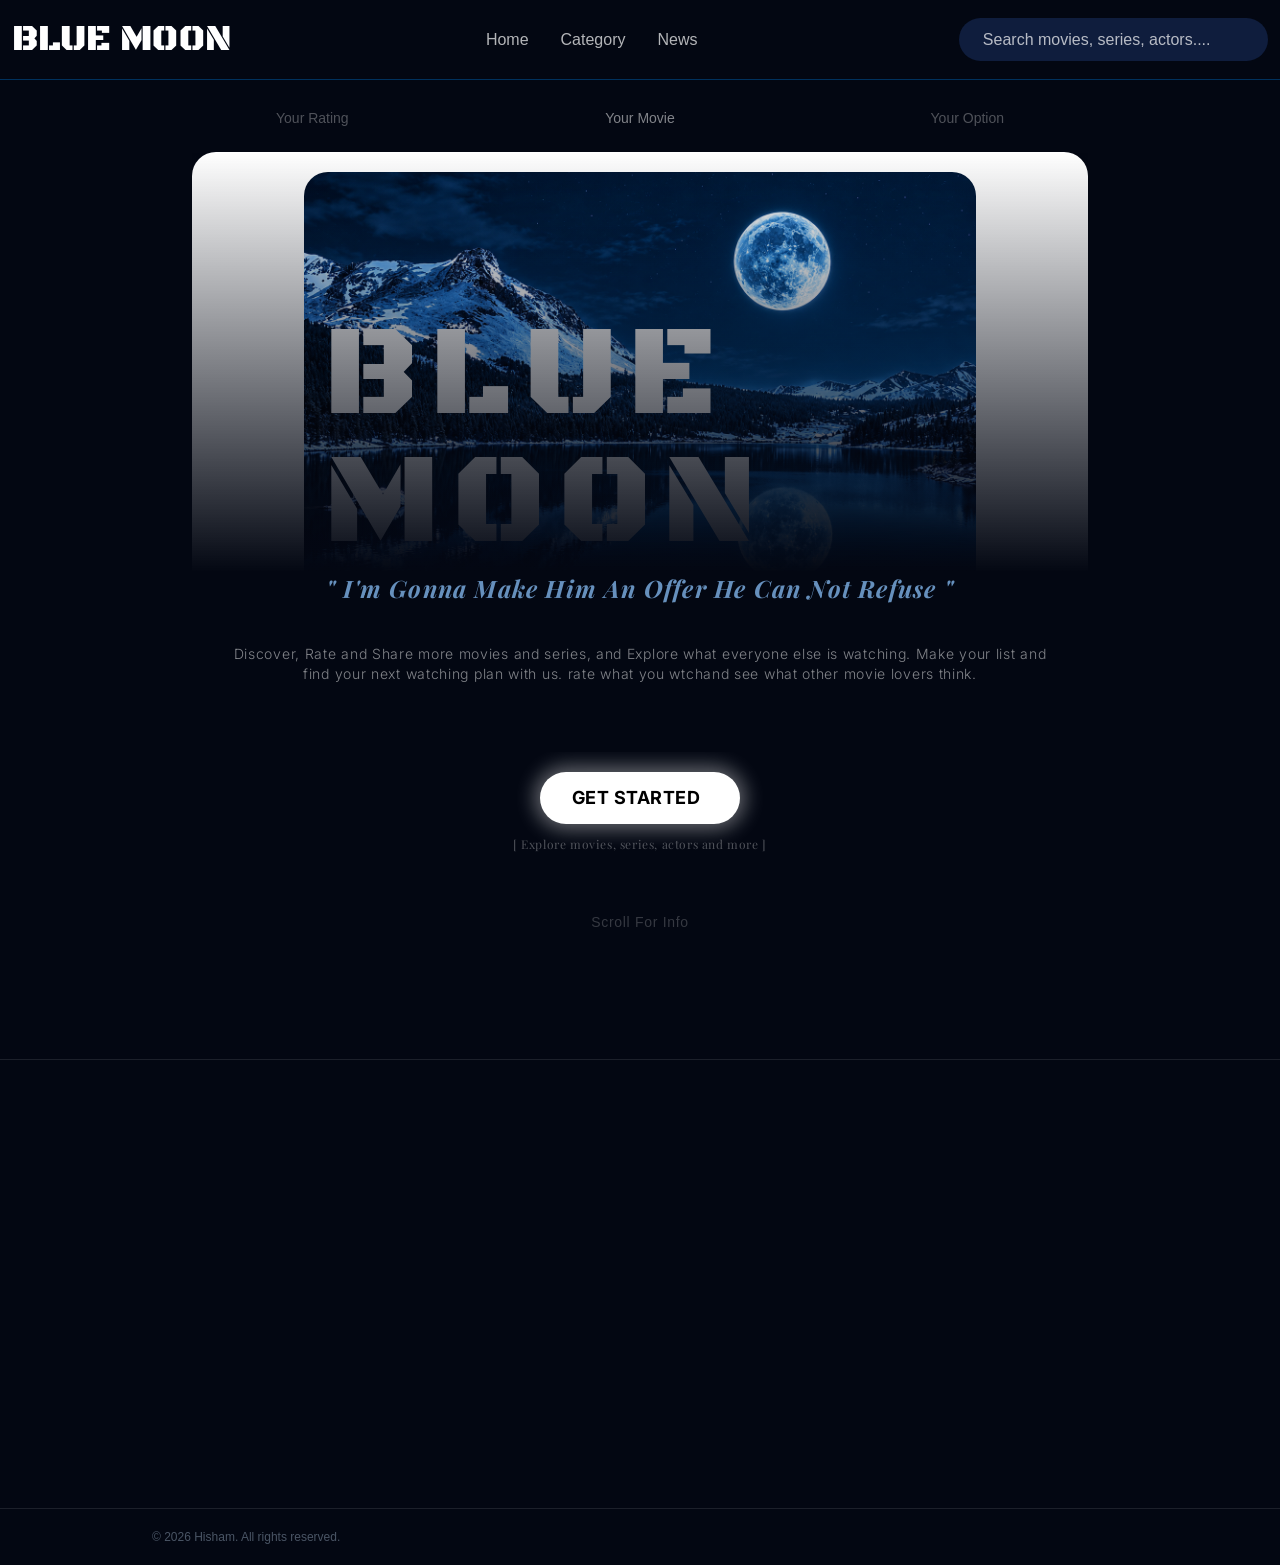
<file: index.html>
<!DOCTYPE html>
<html lang="en">

<head>
  <meta charset="UTF-8" />
  <meta name="viewport" content="width=device-width, initial-scale=1, maximum-scale=1">
  <title>Blue Moon</title>


  <!-- * google Fonts -->
  <link rel="preconnect" href="https://fonts.googleapis.com">
  <link rel="preconnect" href="https://fonts.gstatic.com" crossorigin>
  <link
    href="https://fonts.googleapis.com/css2?family=Bitcount+Ink:wght@100..900&family=Black+Ops+One&family=Inter:ital,opsz,wght@0,14..32,100..900;1,14..32,100..900&family=Playfair+Display:ital@0;1&display=swap"
    rel="stylesheet">

  <!-- * Tailwind -->
  <script src="js/browser@4.js"></script>

  <!-- * AOS  -->
  <link rel="stylesheet" href="css/aos.css">

  <!-- * css file -->
  <link rel="stylesheet" href="css/style.css">



</head>


<body class="bg-[var(--secondary-a)]">

  <!-- ! navbar index section start -->

  <nav class="bg-[var(--secondary-a)]  h-[60px] sm:h-[80px] w-full z-50 fixed">

    <!-- * main nab body -->
    <section
      class="border-b-[0.5px] border-[var(--secondary-d)] mx-auto max-w-7xl px-3 h-full grid grid-cols-5 lg:grid-cols-13"
      data-aos="fade-down" data-aos-duration="1000">

      <!-- * web icon -->
      <div class="col-span-2 lg:col-span-3 flex justify-start select-none items-center">
        <a href="index.html">
          <h2 class="font-boo  xl:text-4xl sm:text-3xl text-xl text-white">BLUE MOON</h2>
        </a>
      </div>

      <!-- * links list over large -->
      <div class="hidden lg:block lg:col-span-6 select-none">
        <ul class="h-full w-full  text-white/70 list-none flex justify-center items-center">
          <li class="2xl:mx-5 mx-4 text-base hover:text-white/100 "><a href="pages/Home.html">Home</a></li>
          <li class="2xl:mx-5 mx-4 text-base hover:text-white/100 "><a href="pages/Category.html">Category</a></li>
          <li class="2xl:mx-5 mx-4 text-base hover:text-white/100 "><a href="pages/News.html">News</a></li>
        </ul>
      </div>

      <!-- * search form and button for links menu  under large -->
      <div class="col-span-3 lg:col-span-4 flex justify-end items-center ">

        <!-- * search form -->
        <form action="#" id="nabarForm"
          class="bg-[var(--secondary-c)] h-[55%] w-[80%] rounded-full px-4 flex items-center">
          <button type="submit" class="text-white/30 font-semibold m-0 pt-1 cursor-pointer">
            <iconify-icon icon="akar-icons:search" class="sm:text-xl text-base"></iconify-icon>
          </button>

          <input id="searchValue" type="text" name="search_value" placeholder="Search movies, series, actors...."
            class="text-white/70 ml-2 w-[90%] outline-none border-none text-base overflow-hidden shadow-none placeholder:select-none">
        </form>

        <!-- * links menu button-->
        <span class="block lg:hidden mx-4 w-fit h-fit ">
          <button id="menuBtn"
            class="border border-white/70 rounded-sm p-1 flex justify-center items-center aspect-square cursor-pointer">
            <iconify-icon id="menuBtnIcon" icon="eva:menu-outline"
              class="sm:text-2xl text-base  text-white/60 "></iconify-icon>
          </button>
        </span>

      </div>
    </section>

    <!-- * drop list for under large screen -->
    <section id="navMenu" class="block lg:hidden  bg-[var(--secondary-a)]/80 w-full ">
      <ul
        class="pt-5 pb-2 list-none w-[90%] mx-auto border-b border-[var(--secondary-d)]  flex flex-col items-start select-none">
        <li class="text-base mb-3 text-white/70 hover:text-white/100 font-bold tracking-widest w-full"><a
            class="py-2 w-full block" href="pages/Home.html">Home</a>
        </li>
        <li class="text-base mb-3 text-white/70 hover:text-white/100 font-bold tracking-widest w-full"><a
            class="py-2 w-full block" href="pages/Category.html">Category</a>
        </li>
        <li class="text-base mb-3 text-white/70 hover:text-white/100 font-bold tracking-widest w-full"><a
            class="py-2 w-full block" href="pages/News.html">News</a>
        </li>
      </ul>
    </section>

  </nav>

  <!-- ? navbar index section end -->



  <!-- ! header index section start -->

  <header class=" pt-20">

    <!-- * hero section index -->
    <section class="pt-2 pb-10">
      <article class="lg:pt-5  md:px-5 px-0">

        <!-- * some Ps -->
        <div class="w-full h-7 px-5  mb-4 max-w-3xl mx-auto grid grid-cols-3 ">
          <p class="text-white/30 text-sm" data-aos="fade-right" data-aos-duration="1500">Your Rating</p>
          <p class="text-center text-white/50  text-sm" data-aos="fade-right" data-aos-duration="1500"
            data-aos-delay="400">Your Movie</p>
          <p class="text-right text-white/30  text-sm" data-aos="fade-right" data-aos-duration="1500"
            data-aos-delay="800">Your Option</p>
        </div>

        <div class="bg-white md:rounded-3xl md:pt-5 pt-0  max-w-4xl mx-auto h-[600px] relative ">
          <!-- * hero poster -->
          <div class="hero-cover h-[500px] md:max-w-2xl w-full  mx-auto md:rounded-3xl">
            <h1 data-aos="zoom-in" data-aos-duration="2000"
              class="font-boo sm:text-9xl text-white text-8xl tracking-widest pt-35 pl-5 select-none">BLUE<br />MOON
            </h1>


          </div>


          <!-- * website caption -->
          <div class="hero-theme absolute inset-0  z-40">
            <div class=" p-4 relative  w-full h-full">
              <div class="absolute top-[70%] inset-px px-5 ">

                <!-- * main sentence -->
                <h3 data-aos="zoom-in" data-aos-duration="2000" data-aos-delay="1000"
                  class="text-center font-playfair text-xl sm:text-2xl italic font-bold text-[var(--primary-c)] tracking-wider">
                  " I'm Gonna Make Him An Offer He Can Not Refuse "
                </h3>

                <!-- * description -->
                <p class="text-center mt-10 px-5 text-white/50 text-sm font-light tracking-wider font-inter">
                  Discover, Rate and Share more movies and series, and Explore what everyone else is watching.
                  Make your list and find your next watching plan with us. rate what you wtchand see what other movie
                  lovers think.
                </p>

              </div>
            </div>
          </div>

        </div>

        <!-- * Get started button -->
        <div class="w-fit mx-auto mt-10 sm:mt-5 ">
          <a href="pages/Home.html"
            class="bg-white mx-auto w-fit shadow-[0_0_20px_5px_rgba(255,255,255,0.4)] text-sm sm:text-lg font-bold  py-3 rounded-full px-8  font-inter tracking-wide flex items-center">
            GET STARTED <iconify-icon icon="bi:arrow-right-square-fill" class="ml-2 text-2xl "></iconify-icon>
          </a>

          <p class="text-white/30 text-xs text-center tracking-wider font-playfair mt-3">[ Explore movies, series,
            actors and more ]</p>
        </div>



      </article>

      <div class=" pt-15 text-center text-white/20 select-none">
        <h5 class="text-sm tracking-wider">Scroll For Info</h5>
        <iconify-icon icon="bi:arrow-down" class="text-3xl mt-5 font-thin"></iconify-icon>
      </div>
    </section>

  </header>

  <!-- ? header index section end -->



  <!-- ! footer index section start -->

  <footer class="bg-transparent border-t border-white/10 text-white pt-5 mt-15">


    <div class="max-w-5xl mx-auto px-10 py-16">

      <!--*   title -->
      <h2 data-aos="fade-right" data-aos-duration="2000"
        class="text-5xl sm:text-6xl font-boo tracking-tight text-white mb-12">
        BLUE MOON<span class="text-[var(--primary-b)] text-4xl sm:text-5xl">.</span>
      </h2>


      <div class="grid grid-cols-1 sm:grid-cols-2 lg:grid-cols-4 gap-10">

        <div data-aos="fade-up" data-aos-duration="2000">

          <h3 class="text-xs font-semibold tracking-widest text-gray-500 mb-4">SERVICES</h3>
          <p class="text-sm text-gray-400 leading-relaxed">
            Help you build your own movies library and discover more about any movie, series or actor.
          </p>

        </div>

        <div data-aos="fade-up" data-aos-duration="2000">
          <h3 class="text-xs font-semibold uppercase tracking-widest text-gray-500 mb-4">MOVIES</h3>
          <ul class="flex flex-col gap-2.5">
            <li>
              <a href="#" target="_blank"
                class="text-sm text-gray-300 hover:text-[var(--primary-b)] transition-colors duration-200 flex items-center gap-2 ">

                Browser Movies
              </a>
            </li>

            <li>
              <a href="#" target="_blank"
                class="text-sm text-gray-300 hover:text-[var(--primary-b)] transition-colors duration-200 flex items-center gap-2 ">
                Top Rated
              </a>
            </li>

            <li>
              <a href="#" target="_blank"
                class="text-sm text-gray-300 hover:text-[var(--primary-b)] transition-colors duration-200 flex items-center gap-2 ">
                Treanding
              </a>
            </li>

            <li>
              <a href="#" target="_blank"
                class="text-sm text-gray-300 hover:text-[var(--primary-b)] transition-colors duration-200 flex items-center gap-2 ">
                New Releases
              </a>
            </li>
            <li>
              <a href="#" target="_blank"
                class="text-sm text-gray-300 hover:text-[var(--primary-b)] transition-colors duration-200 flex items-center gap-2 ">
                Popular
              </a>
            </li>

          </ul>
        </div>

        <div data-aos="fade-up" data-aos-duration="2000">
          <h3 class="text-xs font-semibold uppercase tracking-widest text-gray-500 mb-4">Contact</h3>
          <ul class="flex flex-col gap-2.5">
            <li>
              <a href="mailto:hishamlotfy556.com"
                class="text-sm text-gray-300 hover:text-[var(--primary-b)] transition-colors duration-200 flex items-center gap-2">
                <iconify-icon icon="clarity:email-outline-badged" class="text-gray-500 text-base"></iconify-icon>
                Email US
              </a>
            </li>

            <li>
              <a href="https://wa.me/201080593817" target="_blank"
                class="text-sm text-gray-300 hover:text-[var(--primary-b)] transition-colors duration-200 flex items-center gap-2">
                <iconify-icon icon="ant-design:whats-app-outlined" class="text-gray-500 text-base"></iconify-icon>
                WhatsApp
              </a>
            </li>

            <li>
              <a href="https://www.linkedin.com/in/hisham-lotfy-25h/" target="_blank"
                class="text-sm text-gray-300 hover:text-[var(--primary-b)] transition-colors duration-200 flex items-center gap-2">
                <iconify-icon icon="akar-icons:linkedin-box-fill" class="text-gray-500 text-base"></iconify-icon>
                LinkedIn
              </a>
            </li>

            <li>
              <a href="https://www.instagram.com/hisham2552006/" target="_blank"
                class="text-sm text-gray-300 hover:text-[var(--primary-b)] transition-colors duration-200 flex items-center gap-2">
                <iconify-icon icon="cib:instagram" class="text-gray-500 text-base"></iconify-icon>
                Instagram
              </a>
            </li>

            <li>
              <a href="https://x.com/Hishamollax" target="_blank"
                class="text-sm text-gray-300 hover:text-[var(--primary-b)] transition-colors duration-200 flex items-center gap-2">
                <iconify-icon icon="bi:twitter-x" class="text-gray-500 text-base"></iconify-icon>
                X
              </a>
            </li>

          </ul>
        </div>

        <div data-aos="fade-up" data-aos-duration="2000">
          <h3 class="text-xs font-semibold tracking-widest text-gray-500 mb-4">QR Code</h3>
          <img src="assets/imgs/qr-code.png" class="w-40 h-40 rounded-lg">
        </div>

      </div>
    </div>

    <!-- * copyright -->
    <div class="border-t border-white/10">
      <div class="max-w-5xl mx-auto px-6 py-5">
        <p class="text-xs text-gray-600">
          &copy; 2026 Hisham. All rights reserved.
        </p>

      </div>
    </div>

  </footer>

  <!-- ? footer index section end -->


  <!-- * Iconify -->
  <script src="js/iconify-icon.min.js"></script>

  <!-- * AOS js file -->
  <script src="js/aos.js"></script>
  <script>
    AOS.init();
  </script>

  <!-- * main js file -->
  <script src="js/main.js"></script>



</body>

</html>
</file>
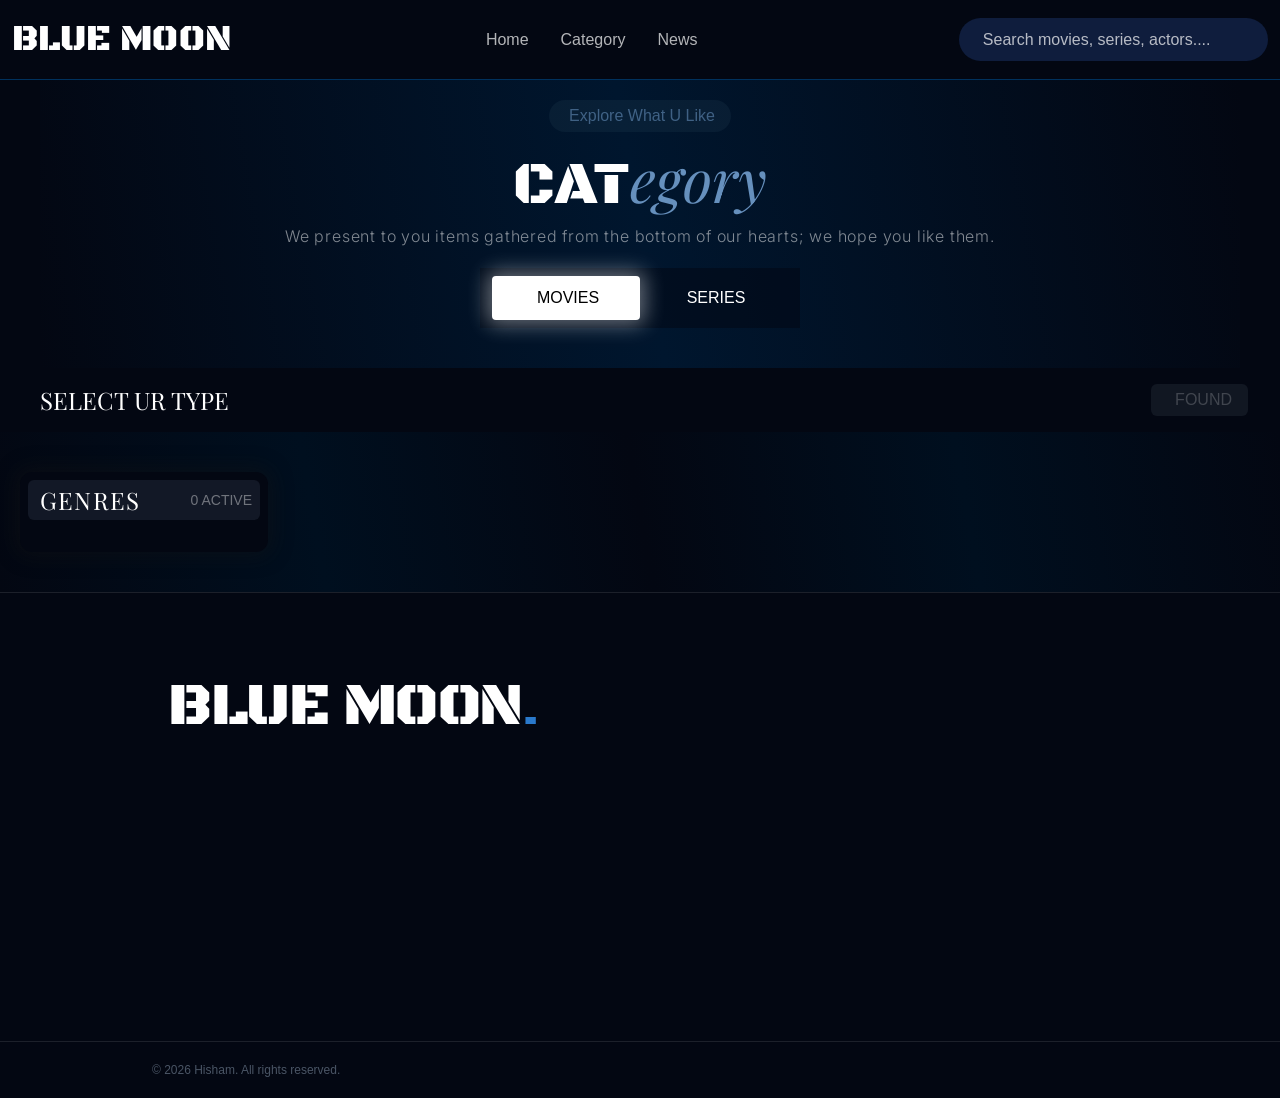
<file: pages/Category.html>
<!DOCTYPE html>
<html lang="en">

<head>
  <meta charset="UTF-8" />
  <meta name="viewport" content="width=device-width, initial-scale=1.0" />
  <title>Home</title>


  <!-- * google Fonts -->
  <link rel="preconnect" href="https://fonts.googleapis.com">
  <link rel="preconnect" href="https://fonts.gstatic.com" crossorigin>
  <link
    href="https://fonts.googleapis.com/css2?family=Bitcount+Ink:wght@100..900&family=Black+Ops+One&family=Inter:ital,opsz,wght@0,14..32,100..900;1,14..32,100..900&family=Playfair+Display:ital@0;1&display=swap"
    rel="stylesheet">

  <!-- * Tailwind -->
  <script src="../js/browser@4.js"></script>

  <!-- * AOS  -->
  <link rel="stylesheet" href="../css/aos.css">

  <!-- * css file -->
  <link rel="stylesheet" href="../css/style.css">



</head>




<body class="bg-[var(--secondary-a)]">

  <!-- ! navbar home section start -->

  <nav class="bg-[var(--secondary-a)]  h-[60px] sm:h-[80px] w-full z-50 fixed">

    <!-- * main nab body -->
    <section
      class="border-b-[0.5px] border-[var(--secondary-d)] mx-auto max-w-7xl px-3 h-full grid grid-cols-5 lg:grid-cols-13"
      data-aos="fade-down" data-aos-duration="1000">

      <!-- * web icon -->
      <div class="col-span-2 lg:col-span-3 flex justify-start select-none items-center">
        <a href="../index.html">
          <h2 class="font-boo  xl:text-4xl sm:text-3xl text-xl text-white">BLUE MOON</h2>
        </a>
      </div>

      <!-- * links list over large -->
      <div class="hidden lg:block lg:col-span-6 select-none">
        <ul class="h-full w-full  text-white/70 list-none flex justify-center items-center">
          <li class="2xl:mx-5 mx-4 text-base hover:text-white/100 "><a href="Home.html">Home</a></li>
          <li class="2xl:mx-5 mx-4 text-base hover:text-white/100 "><a href="Category.html">Category</a></li>
          <li class="2xl:mx-5 mx-4 text-base hover:text-white/100 "><a href="News.html">News</a></li>
        </ul>
      </div>

      <!-- * search form and button for links menu  under large -->
      <div class="col-span-3 lg:col-span-4 flex justify-end items-center ">

        <!-- * search form -->
        <form action="#" id="nabarForm"
          class="bg-[var(--secondary-c)] h-[55%] w-[80%] rounded-full px-4 flex items-center">
          <button type="submit" class="text-white/30 font-semibold m-0 pt-1 cursor-pointer">
            <iconify-icon icon="akar-icons:search" class="sm:text-xl text-base"></iconify-icon>
          </button>

          <input id="searchValue" type="text" name="search_value" placeholder="Search movies, series, actors...."
            class="text-white/70 ml-2 w-[90%] outline-none border-none text-base overflow-hidden shadow-none placeholder:select-none">
        </form>

        <!-- * links menu button-->
        <span class="block lg:hidden mx-4 w-fit h-fit ">
          <button id="menuBtn"
            class="border border-white/70 rounded-sm p-1 flex justify-center items-center aspect-square cursor-pointer">
            <iconify-icon id="menuBtnIcon" icon="eva:menu-outline"
              class="sm:text-2xl text-base  text-white/60 "></iconify-icon>
          </button>
        </span>

      </div>
    </section>

    <!-- * drop list for under large screen -->
    <section id="navMenu" class="block lg:hidden  bg-[var(--secondary-a)]/80 w-full ">
      <ul
        class="pt-5 pb-2 list-none w-[90%] mx-auto border-b border-[var(--secondary-d)]  flex flex-col items-start select-none">
        <li class="text-base mb-3 text-white/70 hover:text-white/100 font-bold tracking-widest w-full"><a
            class="py-2 w-full block" href="Home.html">Home</a>
        </li>
        <li class="text-base mb-3 text-white/70 hover:text-white/100 font-bold tracking-widest w-full"><a
            class="py-2 w-full block" href="Category.html">Category</a>
        </li>
        <li class="text-base mb-3 text-white/70 hover:text-white/100 font-bold tracking-widest w-full"><a
            class="py-2 w-full block" href="News.html">News</a>
        </li>
      </ul>
    </section>

  </nav>

  <!-- ? navbar home section end -->


  <!-- ! header home section start -->

  <header class=" w-full px-4 sm:px-10 pt-20 ">
    <section class="w-full h-full header-category-section flex flex-col justify-center items-center pt-5">

      <h6
        class="select-none bg-[var(--secondary-e)]/20 px-2 md:px-4 md:py-1 rounded-3xl flex text-[10px] md:text-base items-center text-[var(--primary-d)]/40 mb-4">
        <iconify-icon icon="carbon:dot-mark" class="text-[var(--primary-b)] mr-1 md:text-lg"></iconify-icon> Explore
        What U Like
      </h6>

      <h2 class="font-boo text-white text-4xl sm:text-5xl md:text-6xl mb-2">CAT<span
          class="font-playfair italic text-[var(--primary-c)]">egory</span></h2>

      <p class="text-white/50 px-3 tracking-wider font-inter font-light text-sm md:text-base mb-5">We present to you
        items gathered from the bottom of our hearts; we hope you like them.</p>

      <div class="bg-[var(--secondary-a)]/50 mb-10 h-15 w-70 sm:w-80 py-2 px-3">
        <div class=" w-full h-full relative">

          <div id="switchAnimation"
            class="absolute inset-0 z-10 w-[50%] bg-white rounded-sm shadow-[0_0_20px_5px_rgba(255,255,255,0.4)]"></div>

          <div class=" absolute inset-0 z-20 flex justify-center">

            <div class="w-[50%] h-full ">
              <button id="moviesBtnCategory"
                class=" flex items-center justify-center w-full h-full cursor-pointer text-white active"><iconify-icon
                  icon="fluent-mdl2:my-movies-t-v" class="mr-1"></iconify-icon> MOVIES</button>
            </div>

            <div class="w-[50%] h-full">
              <button id="seriesBtnCategory"
                class="flex items-center justify-center cursor-pointer w-full h-full text-white "><iconify-icon
                  icon="iconoven:tv-series-sharp" class="mr-1"></iconify-icon> SERIES</button>
            </div>

          </div>

        </div>
      </div>


    </section>
  </header>

  <!-- ? header home section end -->

  <!-- ! main home section start  -->

  <main class="">

    <section class="py-4 px-5 sm:px-8 flex justify-between items-center">

      <div class="flex justify-center items-center">
        <iconify-icon icon="akar-icons:settings-vertical"
          class="text-[var(--primary-c)] mr-2 text-xl sm:text-2xl "></iconify-icon>
        <h5 class="text-white text-lg sm:text-xl lg:text-2xl font-playfair">SELECT UR TYPE</h5>
      </div>

      <div class="px-2 sm:px-4 py-1 bg-gray-600/20 rounded-md flex justify-center items-center">
        <span id="numOfMoviesFound" class="text-sm md:text-lg text-[var(--primary-c)]/70 mr-2"></span>
        <h5 class="text-white/20 text-xs md:text-base">FOUND</h5>
      </div>
      
      <button id="categoryPhoneBtn" class="sm:hidden block h-fit cursor-pointer rounded-md relative">
        <div
          class=" px-2 bg-gray-600/20 rounded-md flex justify-center items-center  border border-[var(--primary-c)]/70 py-1">
          <iconify-icon icon="boxicons:menu-filter"
            class="text-sm md:text-lg text-[var(--primary-c)]/70  mr-2"></iconify-icon>
          <h5 class="text-white/20 text-xs md:text-base">FOUND</h5>
        </div>


        <ul id="categoryPhoneList"
          class="absolute right-[80%] top-full z-50 bg-[var(--secondary-b)]  px-2 py-2  shadow-[0_0_20px_5px_rgba(70,70,70,0.4)] rounded-xl w-52 h-72 overflow-x-hidden overflow-y-auto">
        </ul>

      </button>

    </section>

    <section class=" grid grid-cols-5 category-display-section sm:py-10 py-7 sm:px-5 px-2">

      <!-- * filter section -->
      <div class="sm:col-span-2 lg:col-span-1 sm:block hidden">
        <div class="bg-[var(--secondary-a)] px-1 sm:px-2 py-2  shadow-[0_0_20px_5px_rgba(20,20,20,0.4)] rounded-xl">

          <!-- * list header -->
          <div class="flex justify-between items-center bg-gray-700/30 w-full px-2 py-1 rounded-md">
            <h5 class="text-white md:text-xl xl:text-2xl text-sm flex items-center font-playfair tracking-wider">
              <iconify-icon icon="fluent-mdl2:multi-select"
                class="text-base md:text-2xl mr-1 text-[var(--primary-c)]"></iconify-icon>GENRES
            </h5>

            <div class=" text-xs xl:text-sm">
              <p class="text-white/40"><span id="numOfSelectCat">0</span> ACTIVE</p>
            </div>
          </div>

          <ul id="categoryCheckList" class="py-3"></ul>

        </div>
      </div>


      <!-- * display movies section -->
      <div id="moviesDisplaySec"
        class="col-span-full sm:col-span-3 lg:col-span-4 p-2 sm:flex justify-start flex-wrap items-start grid grid-cols-2 ">

      </div>

    </section>

  </main>

  <!-- ? main home section end -->


  <!-- ! footer home section start -->

  <footer class="bg-transparent border-t border-white/10 text-white pt-5 ">


    <div class="max-w-5xl mx-auto px-10 py-16">

      <!--*   title -->
      <h2 data-aos="fade-right" data-aos-duration="2000"
        class="text-5xl sm:text-6xl font-boo tracking-tight text-white mb-12">
        BLUE MOON<span class="text-[var(--primary-b)] text-4xl sm:text-5xl">.</span>
      </h2>


      <div class="grid grid-cols-1 sm:grid-cols-2 lg:grid-cols-4 gap-10">

        <div data-aos="fade-up" data-aos-duration="2000">

          <h3 class="text-xs font-semibold tracking-widest text-gray-500 mb-4">SERVICES</h3>
          <p class="text-sm text-gray-400 leading-relaxed">
            Help you build your own movies library and discover more about any movie, series or actor.
          </p>

        </div>

        <div data-aos="fade-up" data-aos-duration="2000">
          <h3 class="text-xs font-semibold uppercase tracking-widest text-gray-500 mb-4">MOVIES</h3>
          <ul class="flex flex-col gap-2.5">
            <li>
              <a href="#" target="_blank"
                class="text-sm text-gray-300 hover:text-[var(--primary-b)] transition-colors duration-200 flex items-center gap-2 ">

                Browser Movies
              </a>
            </li>

            <li>
              <a href="#" target="_blank"
                class="text-sm text-gray-300 hover:text-[var(--primary-b)] transition-colors duration-200 flex items-center gap-2 ">
                Top Rated
              </a>
            </li>

            <li>
              <a href="#" target="_blank"
                class="text-sm text-gray-300 hover:text-[var(--primary-b)] transition-colors duration-200 flex items-center gap-2 ">
                Treanding
              </a>
            </li>

            <li>
              <a href="#" target="_blank"
                class="text-sm text-gray-300 hover:text-[var(--primary-b)] transition-colors duration-200 flex items-center gap-2 ">
                New Releases
              </a>
            </li>
            <li>
              <a href="#" target="_blank"
                class="text-sm text-gray-300 hover:text-[var(--primary-b)] transition-colors duration-200 flex items-center gap-2 ">
                Popular
              </a>
            </li>

          </ul>
        </div>

        <div data-aos="fade-up" data-aos-duration="2000">
          <h3 class="text-xs font-semibold uppercase tracking-widest text-gray-500 mb-4">Contact</h3>
          <ul class="flex flex-col gap-2.5">
            <li>
              <a href="mailto:hishamlotfy556.com"
                class="text-sm text-gray-300 hover:text-[var(--primary-b)] transition-colors duration-200 flex items-center gap-2">
                <iconify-icon icon="clarity:email-outline-badged" class="text-gray-500 text-base"></iconify-icon>
                Email US
              </a>
            </li>

            <li>
              <a href="https://wa.me/201080593817" target="_blank"
                class="text-sm text-gray-300 hover:text-[var(--primary-b)] transition-colors duration-200 flex items-center gap-2">
                <iconify-icon icon="ant-design:whats-app-outlined" class="text-gray-500 text-base"></iconify-icon>
                WhatsApp
              </a>
            </li>

            <li>
              <a href="https://www.linkedin.com/in/hisham-lotfy-25h/" target="_blank"
                class="text-sm text-gray-300 hover:text-[var(--primary-b)] transition-colors duration-200 flex items-center gap-2">
                <iconify-icon icon="akar-icons:linkedin-box-fill" class="text-gray-500 text-base"></iconify-icon>
                LinkedIn
              </a>
            </li>

            <li>
              <a href="https://www.instagram.com/hisham2552006/" target="_blank"
                class="text-sm text-gray-300 hover:text-[var(--primary-b)] transition-colors duration-200 flex items-center gap-2">
                <iconify-icon icon="cib:instagram" class="text-gray-500 text-base"></iconify-icon>
                Instagram
              </a>
            </li>

            <li>
              <a href="https://x.com/Hishamollax" target="_blank"
                class="text-sm text-gray-300 hover:text-[var(--primary-b)] transition-colors duration-200 flex items-center gap-2">
                <iconify-icon icon="bi:twitter-x" class="text-gray-500 text-base"></iconify-icon>
                X
              </a>
            </li>

          </ul>
        </div>

        <div data-aos="fade-up" data-aos-duration="2000">
          <h3 class="text-xs font-semibold tracking-widest text-gray-500 mb-4">QR Code</h3>
          <img src="../assets/imgs/qr-code.png" class="w-40 h-40 rounded-lg">
        </div>

      </div>
    </div>





    <!-- * copyright -->
    <div class="border-t border-white/10">
      <div class="max-w-5xl mx-auto px-6 py-5">
        <p class="text-xs text-gray-600">
          &copy; 2026 Hisham. All rights reserved.
        </p>

      </div>
    </div>

  </footer>

  <!-- ? footer home section end -->

  <!-- * data js -->


  <!-- * Iconify -->
  <script src="../js/iconify-icon.min.js"></script>

  <!-- * AOS js file -->
  <script src="../js/aos.js"></script>
  <script>
    AOS.init();
  </script>


  <!-- * main js file -->
  <script src="../js/main.js"></script>
  <script src="../js/category.js"></script>



</body>

</html>
</file>
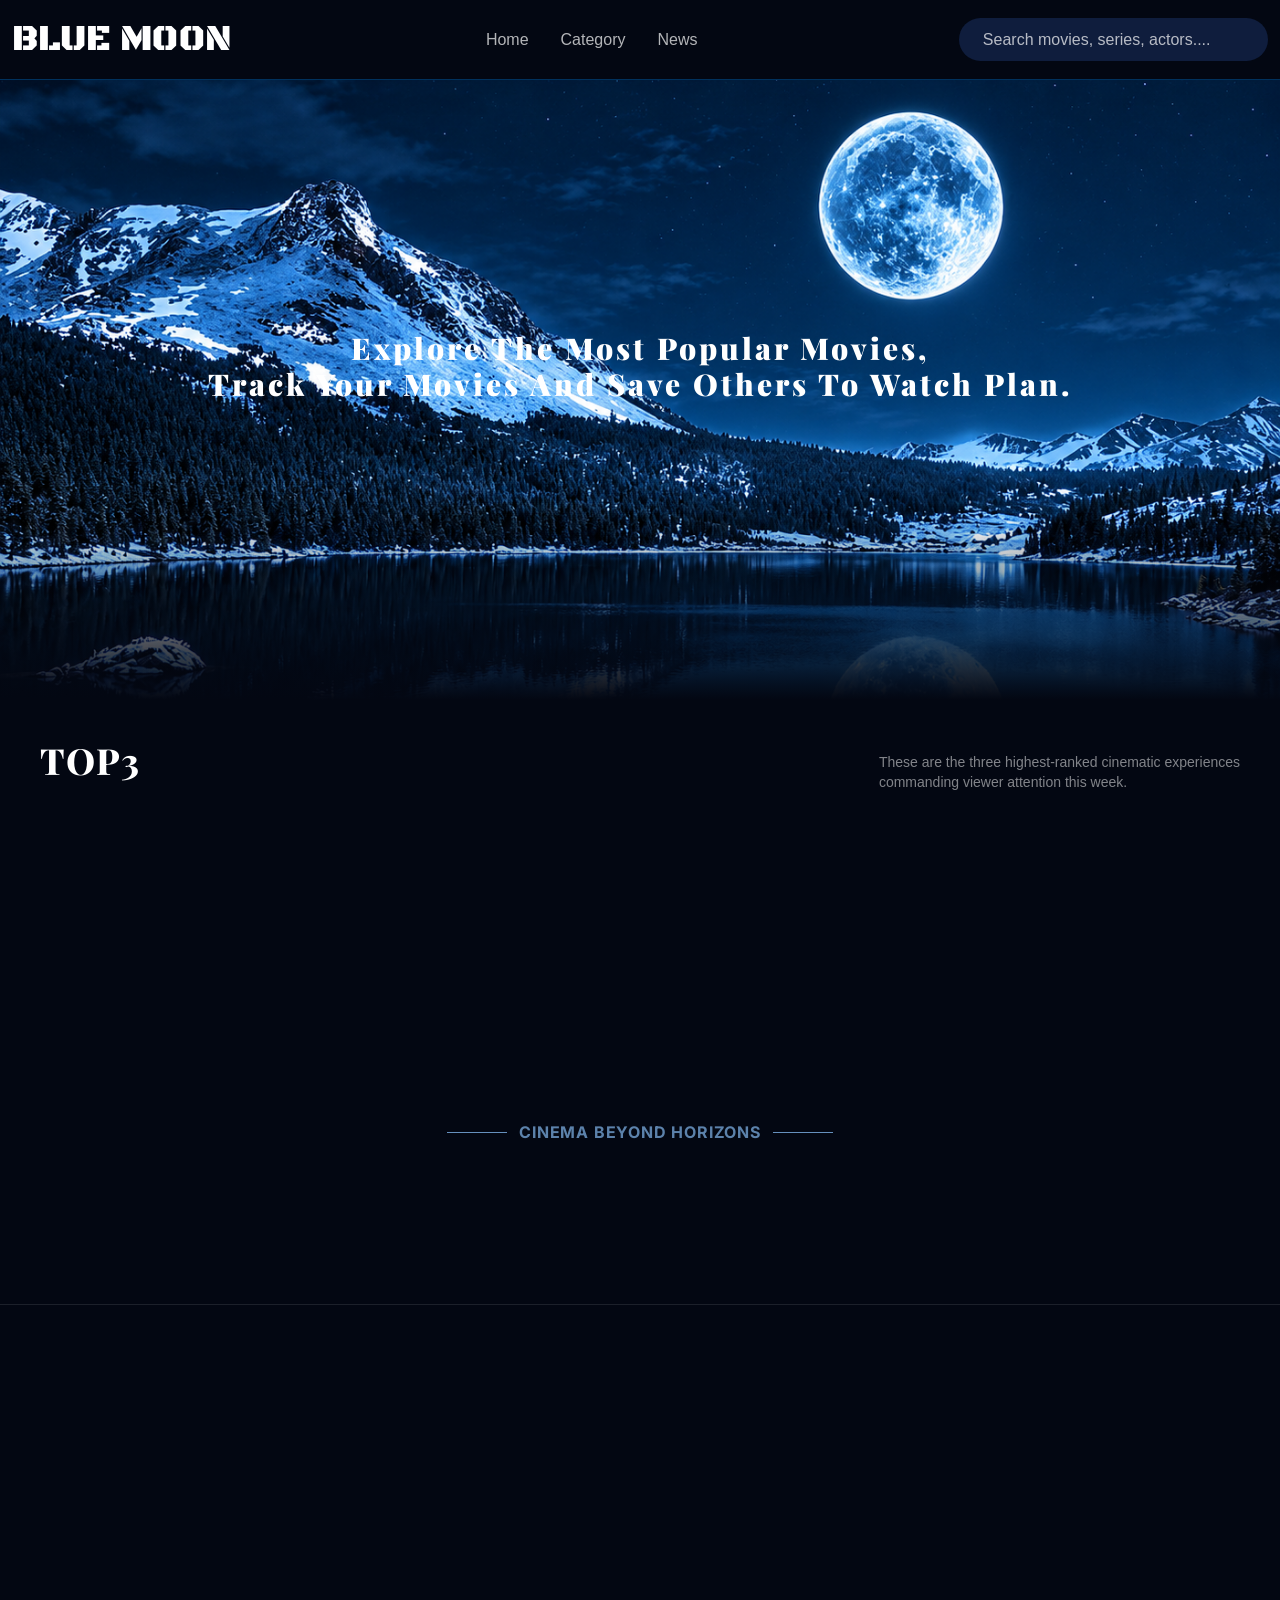
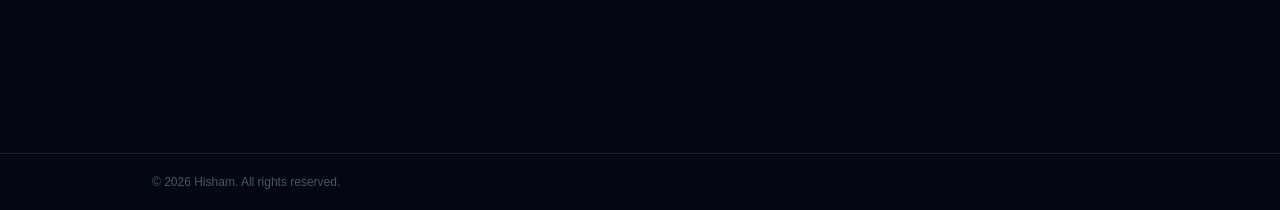
<file: pages/Home.html>
<!DOCTYPE html>
<html lang="en">

<head>
  <meta charset="UTF-8" />
  <meta name="viewport" content="width=device-width, initial-scale=1.0" />
  <title>Home</title>


  <!-- * google Fonts -->
  <link rel="preconnect" href="https://fonts.googleapis.com">
  <link rel="preconnect" href="https://fonts.gstatic.com" crossorigin>
  <link
    href="https://fonts.googleapis.com/css2?family=Bitcount+Ink:wght@100..900&family=Black+Ops+One&family=Inter:ital,opsz,wght@0,14..32,100..900;1,14..32,100..900&family=Playfair+Display:ital@0;1&display=swap"
    rel="stylesheet">

  <!-- * Tailwind -->
  <script src="../js/browser@4.js"></script>

  <!-- * AOS  -->
  <link rel="stylesheet" href="../css/aos.css">

  <!-- * css file -->
  <link rel="stylesheet" href="../css/style.css">



</head>




<body class="bg-[var(--secondary-a)]">

  <!-- ! navbar home section start -->

  <nav class="bg-[var(--secondary-a)]  h-[60px] sm:h-[80px] w-full z-50 fixed">

    <!-- * main nab body -->
    <section
      class="border-b-[0.5px] border-[var(--secondary-d)] mx-auto max-w-7xl px-3 h-full grid grid-cols-5 lg:grid-cols-13"
      data-aos="fade-down" data-aos-duration="1000">

      <!-- * web icon -->
      <div class="col-span-2 lg:col-span-3 flex justify-start select-none items-center">
        <a href="../index.html">
          <h2 class="font-boo  xl:text-4xl sm:text-3xl text-xl text-white">BLUE MOON</h2>
        </a>
      </div>

      <!-- * links list over large -->
      <div class="hidden lg:block lg:col-span-6 select-none">
        <ul class="h-full w-full  text-white/70 list-none flex justify-center items-center">
          <li class="2xl:mx-5 mx-4 text-base hover:text-white/100 "><a href="Home.html">Home</a></li>
          <li class="2xl:mx-5 mx-4 text-base hover:text-white/100 "><a href="Category.html">Category</a></li>
          <li class="2xl:mx-5 mx-4 text-base hover:text-white/100 "><a href="News.html">News</a></li>
        </ul>
      </div>

      <!-- * search form and button for links menu  under large -->
      <div class="col-span-3 lg:col-span-4 flex justify-end items-center ">

        <!-- * search form -->
        <form action="#" id="nabarForm"
          class="bg-[var(--secondary-c)] h-[55%] w-[80%] rounded-full px-4 flex items-center">
          <button type="submit" class="text-white/30 font-semibold m-0 pt-1 cursor-pointer">
            <iconify-icon icon="akar-icons:search" class="sm:text-xl text-base"></iconify-icon>
          </button>

          <input id="searchValue" type="text" name="search_value" placeholder="Search movies, series, actors...."
            class="text-white/70 ml-2 w-[90%] outline-none border-none text-base overflow-hidden shadow-none placeholder:select-none">
        </form>

        <!-- * links menu button-->
        <span class="block lg:hidden mx-4 w-fit h-fit ">
          <button id="menuBtn"
            class="border border-white/70 rounded-sm p-1 flex justify-center items-center aspect-square cursor-pointer">
            <iconify-icon id="menuBtnIcon" icon="eva:menu-outline"
              class="sm:text-2xl text-base  text-white/60 "></iconify-icon>
          </button>
        </span>

      </div>
    </section>
    <!-- * drop list for under large screen -->
    <section id="navMenu" class="block lg:hidden  bg-[var(--secondary-a)]/80 w-full ">
      <ul
        class="pt-5 pb-2 list-none w-[90%] mx-auto border-b border-[var(--secondary-d)]  flex flex-col items-start select-none">
        <li class="text-base mb-3 text-white/70 hover:text-white/100 font-bold tracking-widest w-full"><a
            class="py-2 w-full block" href="Home.html">Home</a>
        </li>
        <li class="text-base mb-3 text-white/70 hover:text-white/100 font-bold tracking-widest w-full"><a
            class="py-2 w-full block" href="Category.html">Category</a>
        </li>
        <li class="text-base mb-3 text-white/70 hover:text-white/100 font-bold tracking-widest w-full"><a
            class="py-2 w-full block" href="News.html">News</a>
        </li>
      </ul>
    </section>

  </nav>

  <!-- ? navbar home section end -->


  <!-- ! header home section start -->

  <header class="header-home-section h-[700px] pt-20">
    <section class="w-full h-full">
      <h2 data-aos="fade-up" data-aos-duration="1000"
        class="text-center px-10 pt-[200px] mx-auto w-[95%] lg:pt-[250px] font-playfair text-xl sm:text-2xl md:text-3xl text-white font-black tracking-widest">
        Explore The Most Popular Movies,<br>Track Your Movies And Save Others To Watch Plan.
      </h2>
    </section>
  </header>

  <!-- ? header home section end -->

  <!-- ! main home section start  -->

  <main class=" pt-10 ">

    <!-- * top 3 movies section -->
    <section class="px-4 sm:px-10 mb-10">

      <div  class="flex justify-between flex-wrap ">
        <h3 data-aos="fade-right" data-aos-duration="800" class="text-3xl xl:text-4xl text-white tracking-wide font-extrabold font-playfair">TOP3</h3>
        <p data-aos="fade-right" data-aos-duration="800" class="text-xs sm:text-sm text-white/50 pt-3">These are the three highest-ranked cinematic experiences<br>
          commanding viewer attention this week.</p>
      </div>

      <div class="grid grid-cols-2 mt-10">

        <article data-aos="fade-up" data-aos-duration="1000" data-movies-top="1" class=" col-span-2 xl:col-span-1 sm:p-4 p-2 w-full select-none">

        </article>

        <div class="xl:col-span-1 col-span-2 grid xl:grid-cols-1 grid-cols-2 ">

          <article data-aos="fade-up" data-aos-duration="1000" data-aos-delay="100" data-movies-top="2" class=" col-span-1 p-2 md:p-4 w-full select-none">

          </article>

          <article data-aos="fade-up" data-aos-duration="1000" data-aos-delay="200" data-movies-top="3" class=" col-span-1 p-2 md:p-4 w-full select-none">

          </article>

        </div>

      </div>

    </section>

    <!-- * small news section -->
    <section class="px-4 sm:px-10 ">

      <div data-aos="fade-up" data-aos-duration="1000"  class="flex justify-between flex-wrap ">
        <h3 class="text-3xl xl:text-4xl text-white tracking-wide font-extrabold font-playfair">LATEST NEWS</h3>
        <p class="text-xs sm:text-sm text-white/50 pt-3">
          In-depth stories, cinematic analyses, festival premieres, and industry updates..</p>
      </div>

      <div class="grid grid-cols-2 mt-10">

        <article data-aos="fade-up" data-aos-duration="1000" data-news="1" class="col-span-2 xl:col-span-1 sm:p-4 p-2 w-full ">

        </article>

        <div class="xl:col-span-1 col-span-2 grid xl:grid-cols-1 w-full grid-cols-2 ">

          <article data-aos="fade-up" data-aos-duration="1000" data-aos-delay="100" data-news="2" class="col-span-1 p-2 md:p-4 w-full">

          </article>

          <article data-aos="fade-up" data-aos-duration="1000" data-aos-delay="200" data-news="3" class="col-span-1 p-2 md:p-4 w-full">

          </article>

        </div>

      </div>

    </section>


    <section class="px-4 sm:px-10 mt-10">
      <div class="flex justify-center items-center select-none mb-5">
        <hr class="w-15 h-[1px] border-none bg-[var(--primary-c)] ">
        <h6 class="text-[var(--primary-c)]/90 font-inter font-bold tracking-wider mx-3 sm:text-base text-sm">CINEMA BEYOND HORIZONS</h6>
        <hr class="w-15 h-[1px] border-none bg-[var(--primary-c)] ">
      </div>

      <div class="relative" data-aos="fade-up" data-aos-duration="1000" data-aos-delay="100">
        <div class="website-title-footer absolute inset-0 "></div>
        <h3
          class="font-boo text-5xl sm:text-6xl md:text-7xl xl:text-8xl 2xl:text-9xl text-center select-none text-white/70">
          BLUE MOON</h3>
      </div>

      <div data-aos="zoom-in" data-aos-duration="1000" data-aos-delay="200">
        <p class="text-[var(--primary-e)]/50 text-center tracking-wider w-[80%] mx-auto">
          Share Your Options With Your Friends And Be The Absolute Cinema Master.
        </p>
      </div>


    </section>


  </main>

  <!-- ? main home section end -->


  <!-- ! footer home section start -->

  <footer class="bg-transparent border-t border-white/10 text-white pt-5 mt-5 ">


    <div class="max-w-5xl mx-auto px-10 py-16">

      <!--*   title -->
      <h2 data-aos="fade-right" data-aos-duration="2000"
        class="text-5xl sm:text-6xl font-boo tracking-tight text-white mb-12">
        BLUE MOON<span class="text-[var(--primary-b)] text-4xl sm:text-5xl">.</span>
      </h2>


      <div class="grid grid-cols-1 sm:grid-cols-2 lg:grid-cols-4 gap-10">

        <div data-aos="fade-up" data-aos-duration="2000">

          <h3 class="text-xs font-semibold tracking-widest text-gray-500 mb-4">SERVICES</h3>
          <p class="text-sm text-gray-400 leading-relaxed">
            Help you build your own movies library and discover more about any movie, series or actor.
          </p>

        </div>

        <div data-aos="fade-up" data-aos-duration="2000">
          <h3 class="text-xs font-semibold uppercase tracking-widest text-gray-500 mb-4">MOVIES</h3>
          <ul class="flex flex-col gap-2.5">
            <li>
              <a href="#" target="_blank"
                class="text-sm text-gray-300 hover:text-[var(--primary-b)] transition-colors duration-200 flex items-center gap-2 ">

                Browser Movies
              </a>
            </li>

            <li>
              <a href="#" target="_blank"
                class="text-sm text-gray-300 hover:text-[var(--primary-b)] transition-colors duration-200 flex items-center gap-2 ">
                Top Rated
              </a>
            </li>

            <li>
              <a href="#" target="_blank"
                class="text-sm text-gray-300 hover:text-[var(--primary-b)] transition-colors duration-200 flex items-center gap-2 ">
                Treanding
              </a>
            </li>

            <li>
              <a href="#" target="_blank"
                class="text-sm text-gray-300 hover:text-[var(--primary-b)] transition-colors duration-200 flex items-center gap-2 ">
                New Releases
              </a>
            </li>
            <li>
              <a href="#" target="_blank"
                class="text-sm text-gray-300 hover:text-[var(--primary-b)] transition-colors duration-200 flex items-center gap-2 ">
                Popular
              </a>
            </li>

          </ul>
        </div>

        <div data-aos="fade-up" data-aos-duration="2000">
          <h3 class="text-xs font-semibold uppercase tracking-widest text-gray-500 mb-4">Contact</h3>
          <ul class="flex flex-col gap-2.5">
            <li>
              <a href="mailto:hishamlotfy556.com"
                class="text-sm text-gray-300 hover:text-[var(--primary-b)] transition-colors duration-200 flex items-center gap-2">
                <iconify-icon icon="clarity:email-outline-badged" class="text-gray-500 text-base"></iconify-icon>
                Email US
              </a>
            </li>

            <li>
              <a href="https://wa.me/201080593817" target="_blank"
                class="text-sm text-gray-300 hover:text-[var(--primary-b)] transition-colors duration-200 flex items-center gap-2">
                <iconify-icon icon="ant-design:whats-app-outlined" class="text-gray-500 text-base"></iconify-icon>
                WhatsApp
              </a>
            </li>

            <li>
              <a href="https://www.linkedin.com/in/hisham-lotfy-25h/" target="_blank"
                class="text-sm text-gray-300 hover:text-[var(--primary-b)] transition-colors duration-200 flex items-center gap-2">
                <iconify-icon icon="akar-icons:linkedin-box-fill" class="text-gray-500 text-base"></iconify-icon>
                LinkedIn
              </a>
            </li>

            <li>
              <a href="https://www.instagram.com/hisham2552006/" target="_blank"
                class="text-sm text-gray-300 hover:text-[var(--primary-b)] transition-colors duration-200 flex items-center gap-2">
                <iconify-icon icon="cib:instagram" class="text-gray-500 text-base"></iconify-icon>
                Instagram
              </a>
            </li>

            <li>
              <a href="https://x.com/Hishamollax" target="_blank"
                class="text-sm text-gray-300 hover:text-[var(--primary-b)] transition-colors duration-200 flex items-center gap-2">
                <iconify-icon icon="bi:twitter-x" class="text-gray-500 text-base"></iconify-icon>
                X
              </a>
            </li>

          </ul>
        </div>

        <div data-aos="fade-up" data-aos-duration="2000">
          <h3 class="text-xs font-semibold tracking-widest text-gray-500 mb-4">QR Code</h3>
          <img src="../assets/imgs/qr-code.png" class="w-40 h-40 rounded-lg">
        </div>

      </div>
    </div>

    <!-- * copyright -->
    <div class="border-t border-white/10">
      <div class="max-w-5xl mx-auto px-6 py-5">
        <p class="text-xs text-gray-600">
          &copy; 2026 Hisham. All rights reserved.
        </p>

      </div>
    </div>

  </footer>

  <!-- ? footer home section end -->

  <!-- * data js -->

  
  <!-- * Iconify -->
  <script src="../js/iconify-icon.min.js"></script>

  <!-- * AOS js file -->
  <script src="../js/aos.js"></script>
  <script>
    AOS.init();
  </script>


<!-- * main js file -->
  <script src="../js/main.js"></script>
  <script src="../js/home.js"></script>



</body>

</html>
</file>
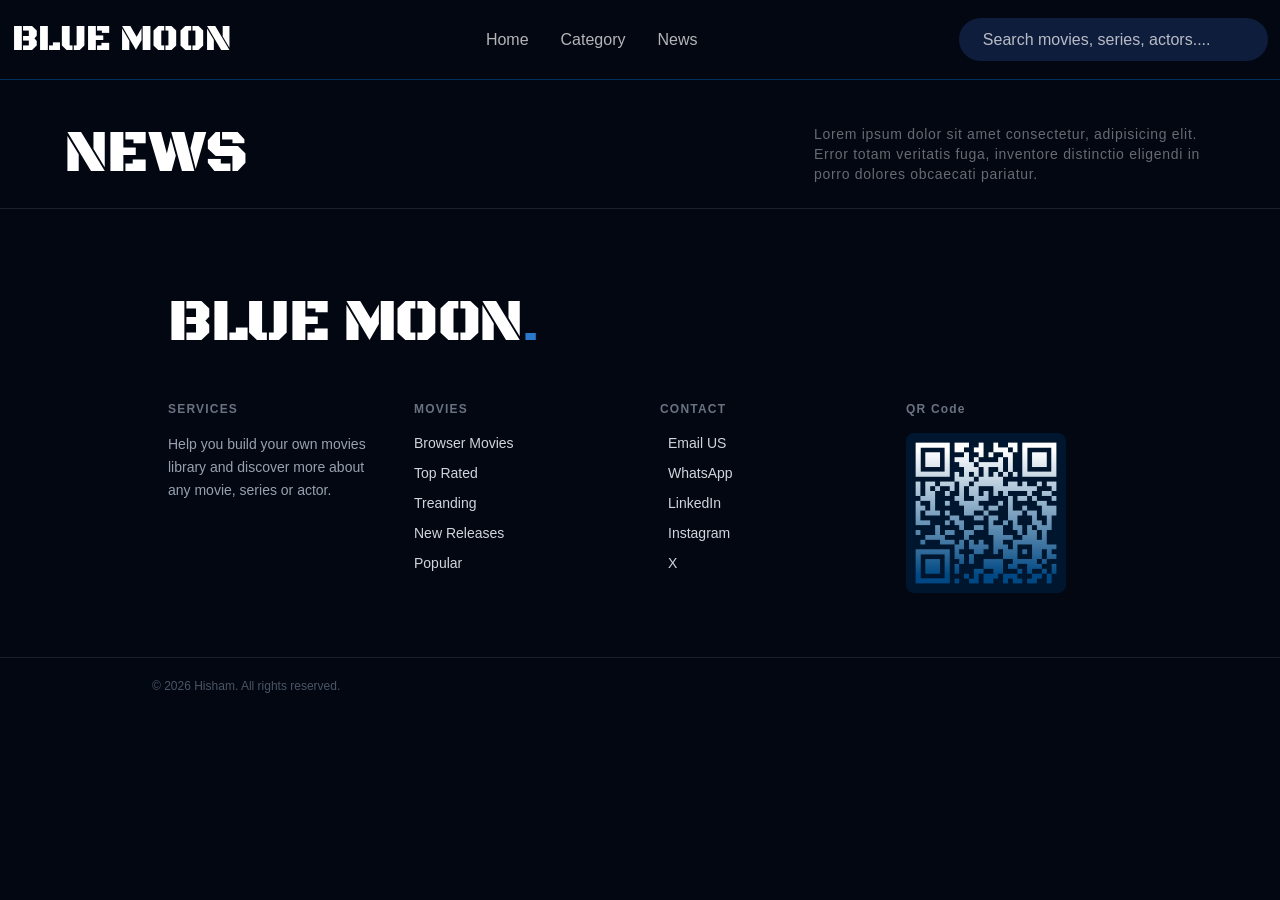
<file: pages/News.html>
<!DOCTYPE html>
<html lang="en">

<head>
    <meta charset="UTF-8" />
    <meta name="viewport" content="width=device-width, initial-scale=1.0" />
    <title>Home</title>


    <!-- * google Fonts -->
    <link rel="preconnect" href="https://fonts.googleapis.com">
    <link rel="preconnect" href="https://fonts.gstatic.com" crossorigin>
    <link
        href="https://fonts.googleapis.com/css2?family=Bitcount+Ink:wght@100..900&family=Black+Ops+One&family=Inter:ital,opsz,wght@0,14..32,100..900;1,14..32,100..900&family=Playfair+Display:ital@0;1&display=swap"
        rel="stylesheet">

    <!-- * Tailwind -->
    <script src="../js/browser@4.js"></script>

    <!-- * AOS  -->
    <link rel="stylesheet" href="../css/aos.css">

    <!-- * css file -->
    <link rel="stylesheet" href="../css/style.css">



</head>




<body class="bg-[var(--secondary-a)]">

    <!-- ! navbar home section start -->

    <nav class="bg-[var(--secondary-a)]  h-[60px] sm:h-[80px] w-full z-50 fixed">

        <!-- * main nab body -->
        <section
            class="border-b-[0.5px] border-[var(--secondary-d)] mx-auto max-w-7xl px-3 h-full grid grid-cols-5 lg:grid-cols-13"
            data-aos="fade-down" data-aos-duration="1000">

            <!-- * web icon -->
            <div class="col-span-2 lg:col-span-3 flex justify-start select-none items-center">
                <a href="../index.html">
                    <h2 class="font-boo  xl:text-4xl sm:text-3xl text-xl text-white">BLUE MOON</h2>
                </a>
            </div>

            <!-- * links list over large -->
            <div class="hidden lg:block lg:col-span-6 select-none">
                <ul class="h-full w-full  text-white/70 list-none flex justify-center items-center">
                    <li class="2xl:mx-5 mx-4 text-base hover:text-white/100 "><a href="Home.html">Home</a></li>
                    <li class="2xl:mx-5 mx-4 text-base hover:text-white/100 "><a href="Category.html">Category</a></li>
                    <li class="2xl:mx-5 mx-4 text-base hover:text-white/100 "><a href="News.html">News</a></li>
                </ul>
            </div>

            <!-- * search form and button for links menu  under large -->
            <div class="col-span-3 lg:col-span-4 flex justify-end items-center ">

                <!-- * search form -->
                <form action="#" id="nabarForm"
                    class="bg-[var(--secondary-c)] h-[55%] w-[80%] rounded-full px-4 flex items-center">
                    <button type="submit" class="text-white/30 font-semibold m-0 pt-1 cursor-pointer">
                        <iconify-icon icon="akar-icons:search" class="sm:text-xl text-base"></iconify-icon>
                    </button>

                    <input id="searchValue" type="text" name="search_value"
                        placeholder="Search movies, series, actors...."
                        class="text-white/70 ml-2 w-[90%] outline-none border-none text-base overflow-hidden shadow-none placeholder:select-none">
                </form>

                <!-- * links menu button-->
                <span class="block lg:hidden mx-4 w-fit h-fit ">
                    <button id="menuBtn"
                        class="border border-white/70 rounded-sm p-1 flex justify-center items-center aspect-square cursor-pointer">
                        <iconify-icon id="menuBtnIcon" icon="eva:menu-outline"
                            class="sm:text-2xl text-base  text-white/60 "></iconify-icon>
                    </button>
                </span>

            </div>
        </section>
        <!-- * drop list for under large screen -->
        <section id="navMenu" class="block lg:hidden  bg-[var(--secondary-a)]/80 w-full ">
            <ul
                class="pt-5 pb-2 list-none w-[90%] mx-auto border-b border-[var(--secondary-d)]  flex flex-col items-start select-none">
                <li class="text-base mb-3 text-white/70 hover:text-white/100 font-bold tracking-widest w-full"><a
                        class="py-2 w-full block" href="Home.html">Home</a>
                </li>
                <li class="text-base mb-3 text-white/70 hover:text-white/100 font-bold tracking-widest w-full"><a
                        class="py-2 w-full block" href="Category.html">Category</a>
                </li>
                <li class="text-base mb-3 text-white/70 hover:text-white/100 font-bold tracking-widest w-full"><a
                        class="py-2 w-full block" href="News.html">News</a>
                </li>
            </ul>
        </section>

    </nav>

    <!-- ? navbar home section end -->


    <!-- ! header home section start -->

    <header class=" pt-20">
        <section class="w-full flex justify-between items-center lg:px-15 px-5 pt-10 flex-wrap">

            <div class="p-1">
                <h3 class="text-white font-boo text-3xl sm:text-4xl lg:text-5xl xl:text-6xl">
                    NEWS
                </h3>
            </div>

            <div class="line-clamp-3 w-[35%] min-w-[300px]">
                <p class="text-white/40 tracking-wider text-xs md:text-sm ">
                    Lorem ipsum dolor sit amet consectetur, adipisicing elit. Error totam veritatis fuga, inventore distinctio eligendi in porro dolores obcaecati pariatur.  
                </p>
            </div>


        </section>
    </header>

    <!-- ? header home section end -->

    <!-- ! main home section start  -->

    <main>

    </main>

    <!-- ? main home section end -->


    <!-- ! footer home section start -->

    <footer class="bg-transparent border-t border-white/10 text-white pt-5 mt-5 ">


        <div class="max-w-5xl mx-auto px-10 py-16">

            <!--*   title -->
            <h2 data-aos="fade-right" data-aos-duration="2000"
                class="text-5xl sm:text-6xl font-boo tracking-tight text-white mb-12">
                BLUE MOON<span class="text-[var(--primary-b)] text-4xl sm:text-5xl">.</span>
            </h2>


            <div class="grid grid-cols-1 sm:grid-cols-2 lg:grid-cols-4 gap-10">

                <div data-aos="fade-up" data-aos-duration="2000">

                    <h3 class="text-xs font-semibold tracking-widest text-gray-500 mb-4">SERVICES</h3>
                    <p class="text-sm text-gray-400 leading-relaxed">
                        Help you build your own movies library and discover more about any movie, series or actor.
                    </p>

                </div>

                <div data-aos="fade-up" data-aos-duration="2000">
                    <h3 class="text-xs font-semibold uppercase tracking-widest text-gray-500 mb-4">MOVIES</h3>
                    <ul class="flex flex-col gap-2.5">
                        <li>
                            <a href="#" target="_blank"
                                class="text-sm text-gray-300 hover:text-[var(--primary-b)] transition-colors duration-200 flex items-center gap-2 ">

                                Browser Movies
                            </a>
                        </li>

                        <li>
                            <a href="#" target="_blank"
                                class="text-sm text-gray-300 hover:text-[var(--primary-b)] transition-colors duration-200 flex items-center gap-2 ">
                                Top Rated
                            </a>
                        </li>

                        <li>
                            <a href="#" target="_blank"
                                class="text-sm text-gray-300 hover:text-[var(--primary-b)] transition-colors duration-200 flex items-center gap-2 ">
                                Treanding
                            </a>
                        </li>

                        <li>
                            <a href="#" target="_blank"
                                class="text-sm text-gray-300 hover:text-[var(--primary-b)] transition-colors duration-200 flex items-center gap-2 ">
                                New Releases
                            </a>
                        </li>
                        <li>
                            <a href="#" target="_blank"
                                class="text-sm text-gray-300 hover:text-[var(--primary-b)] transition-colors duration-200 flex items-center gap-2 ">
                                Popular
                            </a>
                        </li>

                    </ul>
                </div>

                <div data-aos="fade-up" data-aos-duration="2000">
                    <h3 class="text-xs font-semibold uppercase tracking-widest text-gray-500 mb-4">Contact</h3>
                    <ul class="flex flex-col gap-2.5">
                        <li>
                            <a href="mailto:hishamlotfy556.com"
                                class="text-sm text-gray-300 hover:text-[var(--primary-b)] transition-colors duration-200 flex items-center gap-2">
                                <iconify-icon icon="clarity:email-outline-badged"
                                    class="text-gray-500 text-base"></iconify-icon>
                                Email US
                            </a>
                        </li>

                        <li>
                            <a href="https://wa.me/201080593817" target="_blank"
                                class="text-sm text-gray-300 hover:text-[var(--primary-b)] transition-colors duration-200 flex items-center gap-2">
                                <iconify-icon icon="ant-design:whats-app-outlined"
                                    class="text-gray-500 text-base"></iconify-icon>
                                WhatsApp
                            </a>
                        </li>

                        <li>
                            <a href="https://www.linkedin.com/in/hisham-lotfy-25h/" target="_blank"
                                class="text-sm text-gray-300 hover:text-[var(--primary-b)] transition-colors duration-200 flex items-center gap-2">
                                <iconify-icon icon="akar-icons:linkedin-box-fill"
                                    class="text-gray-500 text-base"></iconify-icon>
                                LinkedIn
                            </a>
                        </li>

                        <li>
                            <a href="https://www.instagram.com/hisham2552006/" target="_blank"
                                class="text-sm text-gray-300 hover:text-[var(--primary-b)] transition-colors duration-200 flex items-center gap-2">
                                <iconify-icon icon="cib:instagram" class="text-gray-500 text-base"></iconify-icon>
                                Instagram
                            </a>
                        </li>

                        <li>
                            <a href="https://x.com/Hishamollax" target="_blank"
                                class="text-sm text-gray-300 hover:text-[var(--primary-b)] transition-colors duration-200 flex items-center gap-2">
                                <iconify-icon icon="bi:twitter-x" class="text-gray-500 text-base"></iconify-icon>
                                X
                            </a>
                        </li>

                    </ul>
                </div>

                <div data-aos="fade-up" data-aos-duration="2000">
                    <h3 class="text-xs font-semibold tracking-widest text-gray-500 mb-4">QR Code</h3>
                    <img src="../assets/imgs/qr-code.png" class="w-40 h-40 rounded-lg">
                </div>

            </div>
        </div>

        <!-- * copyright -->
        <div class="border-t border-white/10">
            <div class="max-w-5xl mx-auto px-6 py-5">
                <p class="text-xs text-gray-600">
                    &copy; 2026 Hisham. All rights reserved.
                </p>

            </div>
        </div>

    </footer>

    <!-- ? footer home section end -->

    <!-- * data js -->


    <!-- * Iconify -->
    <script src="../js/iconify-icon.min.js"></script>

    <!-- * AOS js file -->
    <script src="../js/aos.js"></script>
    <script>
        AOS.init();
    </script>


    <!-- * main js file -->
    <script src="../js/main.js"></script>
    <script src="../js/news.js"></script>



</body>

</html>
</file>
<file: css/style.css>
/** general css file */

:root {
    /* * colors  */
    --primary-a: #004883;
    --primary-b: #2a79cb;
    --primary-c: #6690bd;
    --primary-d: #93c5fd;
    --primary-e: #a4c9ff;

    --secondary-a: #030712;
    --secondary-b: #00162e;
    --secondary-c: #0f1d3d;
    --secondary-d: #00315d;
    --secondary-e: #2c455b;
    --secondary-f: #242525;



}

/* ! general class start */

.font-inter {
    font-family: "Inter";
}

.font-playfair {
    font-family: "Playfair Display";
}

.font-boo {
    font-family: "Black Ops One";
}

.font-bitcont {
    font-family: "Bitcount Ink";
}



/* ? general class end */









/* ! css edits start */


/* 
! ==================================================
! ==========for all pages start===================== 
! ==================================================
*/

html {
    scrollbar-width: thin;

    scroll-behavior: smooth;
}

/* ! navbar start */
#navMenu {
    max-height: 0;

    overflow: hidden;
    transition: max-height 0.55s ease;
}

#navMenu.open {
    max-height: 320px;
}



/* ? navbar end */

/* ? for all pages end */

/* 
! ==================================================
! ============= index page start =================== 
! ==================================================
*/

/* ! heder index section start */
.hero-cover {
    background-image: url(../assets/imgs/background1.png);
    background-size: cover;
    background-position: right;
}

.hero-theme {
    background: linear-gradient(0deg, var(--secondary-a) 30%, transparent 100%);
}

/* ? heder index section end */

/* ? index page end */

/* 
! ==================================================
! ============= Home page start ====================
! ==================================================
*/

/* ! header home section start */
.header-home-section {
    background-image: url(../assets/imgs/background1.png);
    background-size: cover;
    background-position: right top;

}

.header-home-section section {
    background: linear-gradient(transparent 70%, var(--secondary-a));
}

/* ? header home section end */

/* ! main home section start  */
.website-title-footer {
    background: linear-gradient(var(--secondary-a), transparent 70%, var(--secondary-a));

}

/* ? main home section end  */

/* ? home page end */


/* 
! ==================================================
! ============ category page start =================
! ==================================================
*/

/* ! header category section start */
.header-category-section {
    background: linear-gradient(80deg, var(--secondary-a), var(--secondary-b), var(--secondary-a));

}

.switch-btn-category-section-right {
    animation: toRight 0.5s ease-in-out 0.01s normal forwards;

}

@keyframes toRight {
    from {
        transform: translateX(0%);
    }

    to {
        transform: translateX(100%);
    }
}

.switch-btn-category-section-left {
    animation: toLeft 0.5s ease-in-out normal forwards;
    
}

@keyframes toLeft {
    from {
        transform: translateX(100%);
    }

    to {
        transform: translateX(0%);
    }
}


#seriesBtnCategory.active,
#moviesBtnCategory.active {
    color: black;
}
/* ? header category section end */

/* ! main category section start */
.category-display-section{
    background: linear-gradient(80deg, var(--secondary-a), #000f1f, var(--secondary-a), #000f1f, var(--secondary-a));
}

#categoryCheckList li button.active{
    background-color: rgba(81, 81, 81, 0.21);
}

#categoryCheckList li button.active span{
    color: var(--primary-d);
}

#categoryCheckList li button.active h6{
    color: var(--primary-c);
}

.iconify-me.active{
    color: var(--primary-b);
}

#categoryPhoneList{
    display: none ;
    scrollbar-width: thin;
    scrollbar-color: #ffffff38 transparent; 
}
#categoryPhoneList.open{
    display: block ;
}

/* ? main category section end */

/* ? category page end */

/* 
! ==================================================
! ============= movie page start ===================
! ==================================================
*/



/* ? movies page end */






/* ? css edits end */
</file>
